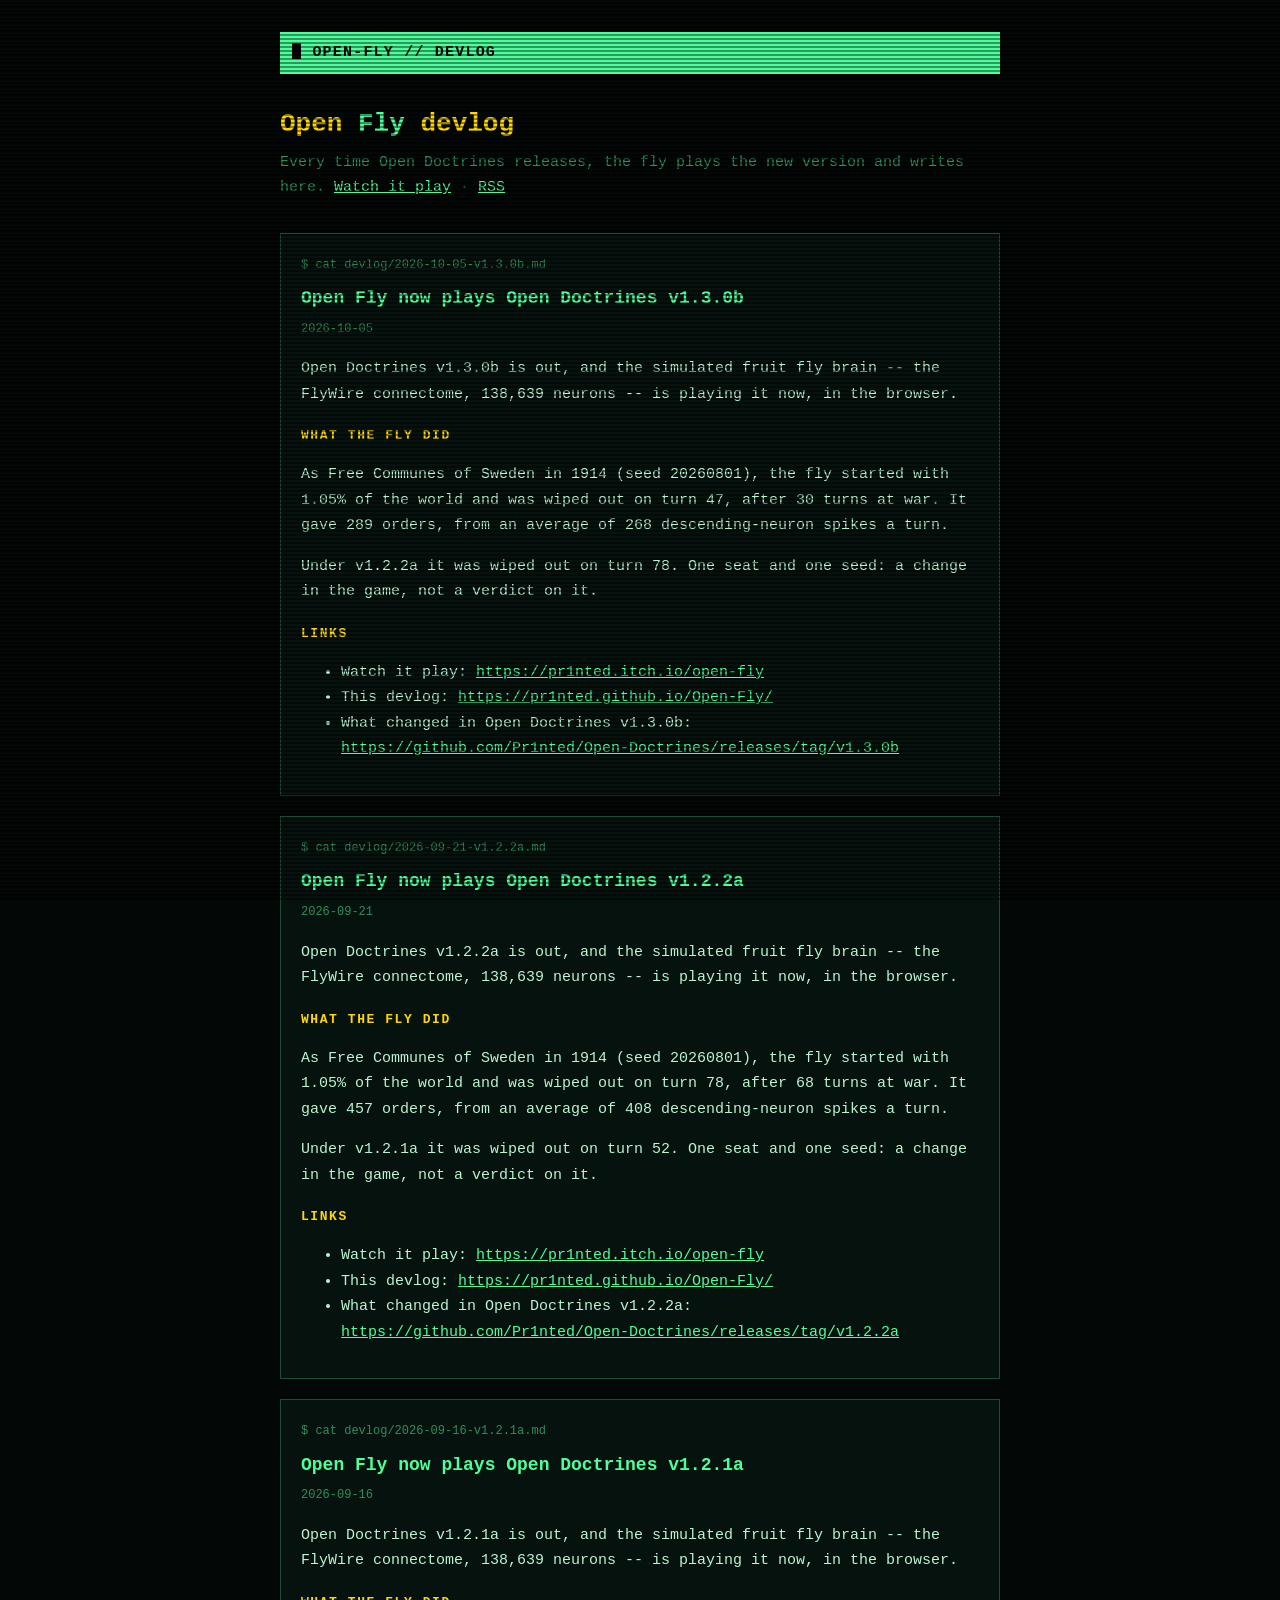
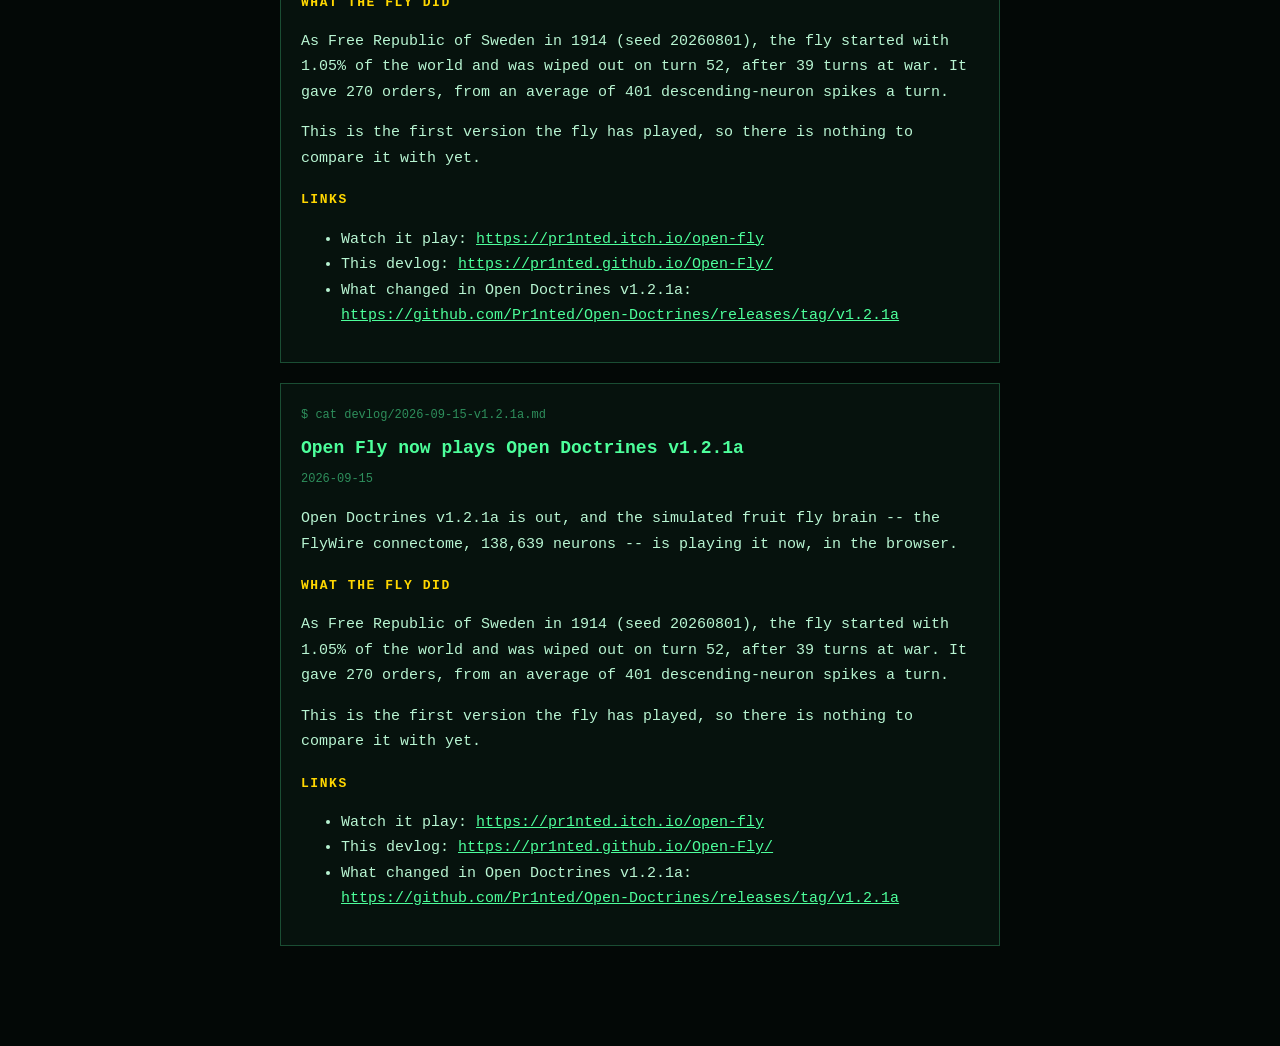
<file: web/devlog/index.html>
<!doctype html>
<meta charset="utf-8">
<title>Open Fly devlog</title>
<link rel="icon" href="favicon.ico" sizes="16x16 32x32 48x48">
<meta name="viewport" content="width=device-width, initial-scale=1">
<link rel="alternate" type="application/rss+xml" title="Open Fly devlog" href="feed.xml">
<style>
  :root { --void:#030806; --panel:#06120d; --line:#1a4d33; --dim:#2e8f5c; --green:#4dff9b; --gold:#ffd700; }
  * { box-sizing: border-box; }
  body { margin:0; background:var(--void); color:#b8f5d2; font:15px/1.7 "JetBrains Mono", ui-monospace, Menlo, monospace; }
  body::before { content:""; position:fixed; inset:0; pointer-events:none; background:repeating-linear-gradient(#0000 0 2px,#0006 2px 4px); }
  main { max-width: 760px; margin: 0 auto; padding: 32px 20px 80px; }
  .bar { background:var(--green); color:var(--void); padding:8px 12px; font-weight:700; letter-spacing:.08em; }
  h1 { font-size: 26px; margin: 28px 0 4px; color: var(--gold); }
  h1 span { color: var(--green); }
  .sub { color: var(--dim); margin: 0 0 32px; }
  article { border:1px solid var(--line); background:var(--panel); padding:18px 20px; margin:0 0 20px; }
  .prompt { color: var(--dim); font-size: 12px; }
  h2 { color: var(--green); font-size: 18px; margin: 6px 0 2px; }
  h3 { color: var(--gold); font-size: 13px; letter-spacing: .12em; text-transform: uppercase; margin: 18px 0 4px; }
  time { color: var(--dim); font-size: 12px; }
  a { color: var(--green); }
  a:focus-visible { outline: 2px solid var(--gold); outline-offset: 2px; }
</style>
<main>
  <div class="bar">&#9608; OPEN-FLY // DEVLOG</div>
  <h1>Open <span>Fly</span> devlog</h1>
  <p class="sub">Every time Open Doctrines releases, the fly plays the new version and writes here. <a href="https://pr1nted.itch.io/open-fly">Watch it play</a> &middot; <a href="feed.xml">RSS</a></p>
  <article id="v1.3.0b"><header><span class="prompt">$ cat devlog/2026-10-05-v1.3.0b.md</span><h2>Open Fly now plays Open Doctrines v1.3.0b</h2><time datetime="2026-10-05">2026-10-05</time></header><p>Open Doctrines v1.3.0b is out, and the simulated fruit fly brain -- the FlyWire connectome, 138,639 neurons -- is playing it now, in the browser.</p>
<h3>What the fly did</h3>
<p>As Free Communes of Sweden in 1914 (seed 20260801), the fly started with 1.05% of the world and was wiped out on turn 47, after 30 turns at war. It gave 289 orders, from an average of 268 descending-neuron spikes a turn.</p>
<p>Under v1.2.2a it was wiped out on turn 78. One seat and one seed: a change in the game, not a verdict on it.</p>
<h3>Links</h3>
<ul>
<li>Watch it play: <a href="https://pr1nted.itch.io/open-fly">https://pr1nted.itch.io/open-fly</a></li>
<li>This devlog: <a href="https://pr1nted.github.io/Open-Fly/">https://pr1nted.github.io/Open-Fly/</a></li>
<li>What changed in Open Doctrines v1.3.0b: <a href="https://github.com/Pr1nted/Open-Doctrines/releases/tag/v1.3.0b">https://github.com/Pr1nted/Open-Doctrines/releases/tag/v1.3.0b</a></li>
</ul></article>
<article id="v1.2.2a"><header><span class="prompt">$ cat devlog/2026-09-21-v1.2.2a.md</span><h2>Open Fly now plays Open Doctrines v1.2.2a</h2><time datetime="2026-09-21">2026-09-21</time></header><p>Open Doctrines v1.2.2a is out, and the simulated fruit fly brain -- the FlyWire connectome, 138,639 neurons -- is playing it now, in the browser.</p>
<h3>What the fly did</h3>
<p>As Free Communes of Sweden in 1914 (seed 20260801), the fly started with 1.05% of the world and was wiped out on turn 78, after 68 turns at war. It gave 457 orders, from an average of 408 descending-neuron spikes a turn.</p>
<p>Under v1.2.1a it was wiped out on turn 52. One seat and one seed: a change in the game, not a verdict on it.</p>
<h3>Links</h3>
<ul>
<li>Watch it play: <a href="https://pr1nted.itch.io/open-fly">https://pr1nted.itch.io/open-fly</a></li>
<li>This devlog: <a href="https://pr1nted.github.io/Open-Fly/">https://pr1nted.github.io/Open-Fly/</a></li>
<li>What changed in Open Doctrines v1.2.2a: <a href="https://github.com/Pr1nted/Open-Doctrines/releases/tag/v1.2.2a">https://github.com/Pr1nted/Open-Doctrines/releases/tag/v1.2.2a</a></li>
</ul></article>
<article id="v1.2.1a"><header><span class="prompt">$ cat devlog/2026-09-16-v1.2.1a.md</span><h2>Open Fly now plays Open Doctrines v1.2.1a</h2><time datetime="2026-09-16">2026-09-16</time></header><p>Open Doctrines v1.2.1a is out, and the simulated fruit fly brain -- the FlyWire connectome, 138,639 neurons -- is playing it now, in the browser.</p>
<h3>What the fly did</h3>
<p>As Free Republic of Sweden in 1914 (seed 20260801), the fly started with 1.05% of the world and was wiped out on turn 52, after 39 turns at war. It gave 270 orders, from an average of 401 descending-neuron spikes a turn.</p>
<p>This is the first version the fly has played, so there is nothing to compare it with yet.</p>
<h3>Links</h3>
<ul>
<li>Watch it play: <a href="https://pr1nted.itch.io/open-fly">https://pr1nted.itch.io/open-fly</a></li>
<li>This devlog: <a href="https://pr1nted.github.io/Open-Fly/">https://pr1nted.github.io/Open-Fly/</a></li>
<li>What changed in Open Doctrines v1.2.1a: <a href="https://github.com/Pr1nted/Open-Doctrines/releases/tag/v1.2.1a">https://github.com/Pr1nted/Open-Doctrines/releases/tag/v1.2.1a</a></li>
</ul></article>
<article id="v1.2.1a"><header><span class="prompt">$ cat devlog/2026-09-15-v1.2.1a.md</span><h2>Open Fly now plays Open Doctrines v1.2.1a</h2><time datetime="2026-09-15">2026-09-15</time></header><p>Open Doctrines v1.2.1a is out, and the simulated fruit fly brain -- the FlyWire connectome, 138,639 neurons -- is playing it now, in the browser.</p>
<h3>What the fly did</h3>
<p>As Free Republic of Sweden in 1914 (seed 20260801), the fly started with 1.05% of the world and was wiped out on turn 52, after 39 turns at war. It gave 270 orders, from an average of 401 descending-neuron spikes a turn.</p>
<p>This is the first version the fly has played, so there is nothing to compare it with yet.</p>
<h3>Links</h3>
<ul>
<li>Watch it play: <a href="https://pr1nted.itch.io/open-fly">https://pr1nted.itch.io/open-fly</a></li>
<li>This devlog: <a href="https://pr1nted.github.io/Open-Fly/">https://pr1nted.github.io/Open-Fly/</a></li>
<li>What changed in Open Doctrines v1.2.1a: <a href="https://github.com/Pr1nted/Open-Doctrines/releases/tag/v1.2.1a">https://github.com/Pr1nted/Open-Doctrines/releases/tag/v1.2.1a</a></li>
</ul></article>
</main>
</file>
